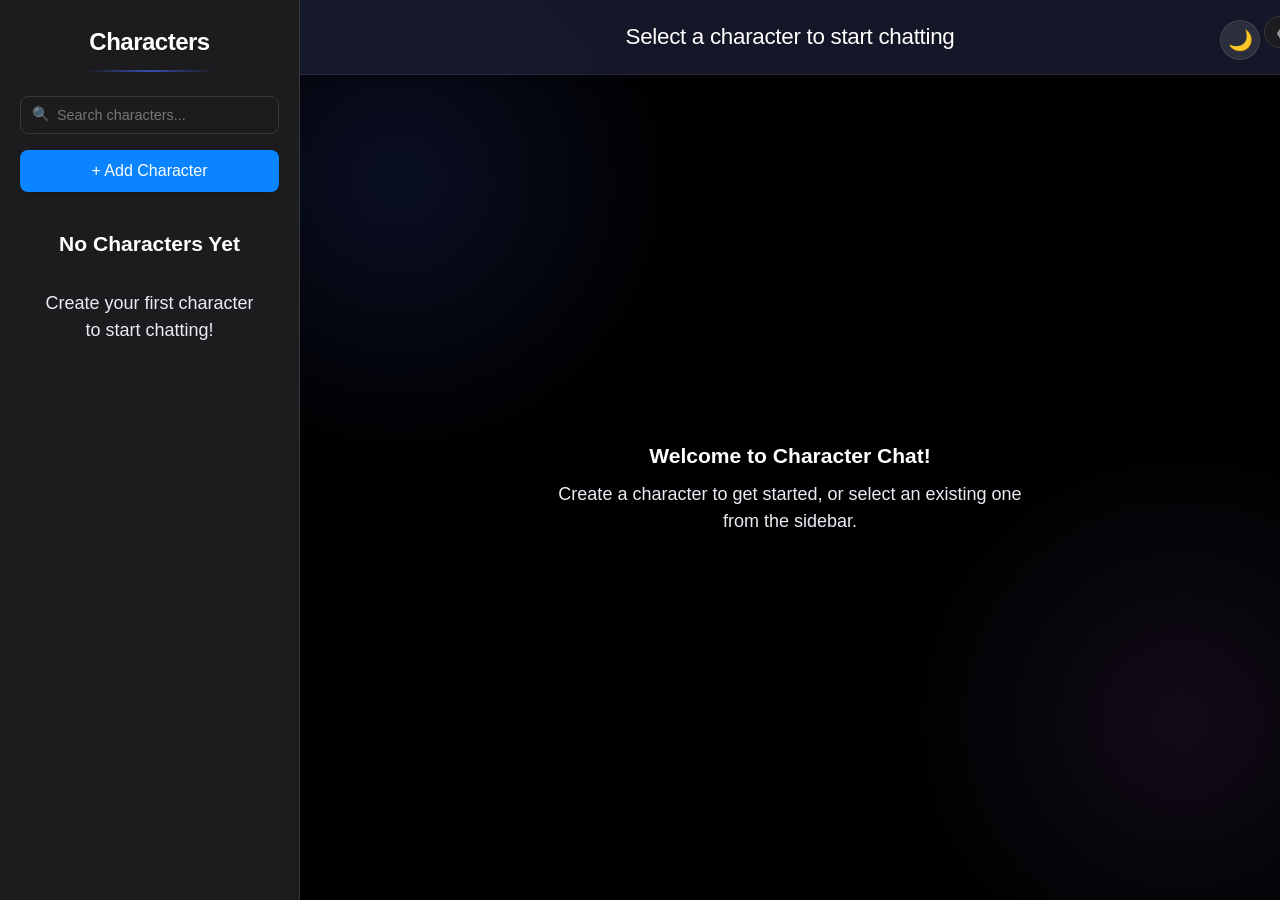
<file: chatai/index.html>
<!DOCTYPE html>
<html lang="en">
<head>
    <meta charset="UTF-8">
    <meta name="viewport" content="width=device-width, initial-scale=1.0">
    <title>Character Chat System</title>
    <style>
        /* Theme Variables - Following Apple's HIG */
        :root {
            /* Dark Mode (default) */
            --system-background: #000000;
            --secondary-background: #1c1c1e;
            --tertiary-background: #2c2c2e;
            --label-primary: #ffffff;
            --label-secondary: #ebebf5;
            --label-tertiary: #ebebf599;
            --separator: #38383a;
            --accent: #0a84ff;
            --accent-hover: #409cff;
            --card-bg: #1c1c1e;
            --card-border: #38383a;
            --shadow: 0 4px 8px rgba(0, 0, 0, 0.3);
        }
        
        [data-theme="light"] {
            --system-background: #ffffff;
            --secondary-background: #f2f2f7;
            --tertiary-background: #e5e5ea;
            --label-primary: #000000;
            --label-secondary: #3a3a3c;
            --label-tertiary: #3a3a3c99;
            --separator: #c6c6c8;
            --accent: #007aff;
            --accent-hover: #1a8cff;
            --card-bg: #ffffff;
            --card-border: #d1d1d6;
            --shadow: 0 2px 4px rgba(0, 0, 0, 0.1);
        }
        
        /* Apply theme colors */
        body {
            background: var(--system-background);
            color: var(--label-primary);
            transition: background-color 0.3s ease, color 0.3s ease;
        }
        * {
            margin: 0;
            padding: 0;
            box-sizing: border-box;
        }

        body {
            font-family: -apple-system, BlinkMacSystemFont, 'Inter', 'Segoe UI', Roboto, Oxygen, Ubuntu, sans-serif;
            min-height: 100vh;
            display: flex;
            height: 100vh;
            line-height: 1.5;
            -webkit-font-smoothing: antialiased;
            -moz-osx-font-smoothing: grayscale;
        }
        
        @import url('https://fonts.googleapis.com/css2?family=Inter:wght@300;400;500;600;700&display=swap');
        
        * {
            margin: 0;
            padding: 0;
            box-sizing: border-box;
        }

        .sidebar {
            width: 300px;
            background: var(--secondary-background);
            border-right: 1px solid var(--separator);
            padding: 24px 20px;
            overflow-y: auto;
            height: 100vh;
            box-shadow: var(--shadow);
            transition: background-color 0.3s ease, border-color 0.3s ease;
        }

        .main-chat {
            flex: 1;
            height: 100vh;
            display: flex;
            flex-direction: column;
            overflow-y: auto;
            display: flex;
            flex-direction: column;
            background: var(--system-background);
            position: relative;
            overflow: hidden;
        }
        
        .main-chat::before {
            content: '';
            position: absolute;
            top: 0;
            left: 0;
            right: 0;
            bottom: 0;
            background: 
                radial-gradient(circle at 10% 20%, rgba(67, 97, 238, 0.15) 0%, transparent 25%),
                radial-gradient(circle at 90% 80%, rgba(118, 75, 162, 0.15) 0%, transparent 25%);
            pointer-events: none;
        }

        .sidebar h2 {
            color: var(--label-primary);
            margin: 0 0 24px 0;
            text-align: center;
            font-weight: 600;
            font-size: 1.5rem;
            letter-spacing: -0.5px;
            text-shadow: 0 1px 2px rgba(0, 0, 0, 0.1);
            position: relative;
            padding-bottom: 12px;
            transition: color 0.3s ease;
        }
        
        .sidebar h2::after {
            content: '';
            position: absolute;
            bottom: 0;
            left: 25%;
            right: 25%;
            height: 2px;
            background: linear-gradient(90deg, transparent, rgba(67, 97, 238, 0.7), transparent);
        }

        .character-card {
            position: relative;
            background: var(--card-bg);
            border-radius: 12px;
            padding: 16px;
            padding-right: 40px; /* Extra space for delete button */
            margin-bottom: 12px;
            cursor: pointer;
            transition: all 0.2s ease;
            border: 1px solid var(--card-border);
            box-shadow: 0 2px 8px rgba(0, 0, 0, 0.1);
            overflow: hidden;
        }
        
        .character-info {
            flex: 1;
            min-width: 0; /* Prevents flex items from overflowing */
        }
        
        .character-name {
            font-weight: 500;
            font-size: 0.95em;
            display: flex;
            align-items: center;
            white-space: nowrap;
            overflow: hidden;
            text-overflow: ellipsis;
        }
        
        .message-count {
            background-color: #3a86ff;
            color: white;
            border-radius: 10px;
            padding: 2px 6px;
            font-size: 0.7em;
            font-weight: bold;
            position: absolute;
            top: -6px;
            left: -6px;
            display: inline-flex;
            align-items: center;
            justify-content: center;
            min-width: 18px;
            height: 18px;
            line-height: 1;
            box-shadow: 0 2px 4px rgba(0, 0, 0, 0.2);
            z-index: 1;
        }
        
        .character-card:hover .message-count {
            transform: scale(1.1);
        }
        
        .character-personality {
            color: var(--label-secondary);
            font-size: 0.9em;
            display: -webkit-box;
            -webkit-line-clamp: 2;
            line-clamp: 2;
            -webkit-box-orient: vertical;
            overflow: hidden;
            text-overflow: ellipsis;
            line-height: 1.4;
            margin-top: 4px;
            word-break: break-word;
            white-space: normal;
            max-height: 2.8em; /* 2 lines of text */
        }
        
        .character-card.active .message-count {
            background: var(--label-primary);
        }

        .character-card:hover {
            background: var(--tertiary-background);
            transform: translateY(-2px);
            box-shadow: 0 4px 12px rgba(0, 0, 0, 0.15);
        }

        .character-card.active {
            border-color: rgba(99, 102, 241, 0.5);
            background: rgba(99, 102, 241, 0.15);
        }

        .character-header {
            display: flex;
            align-items: center;
            margin-bottom: 12px;
        }

        .character-avatar {
            width: 40px;
            height: 40px;
            border-radius: 50%;
            display: flex;
            align-items: center;
            justify-content: center;
            margin-right: 12px;
            font-weight: 600;
            font-size: 20px;
            flex-shrink: 0;
            overflow: hidden;
            position: relative;
            border: 2px solid rgba(255, 255, 255, 0.1);
        }

        .character-avatar.emoji-avatar {
            background: rgba(255, 255, 255, 0.1);
        }

        .character-avatar.initials-avatar {
            font-size: 14px;
            font-weight: 600;
            color: white;
            text-transform: uppercase;
        }

        .character-avatar img {
            width: 100%;
            height: 100%;
            object-fit: cover;
        }

        .character-info {
            flex: 1;
            min-width: 0;
        }
        
        .character-name {
            font-weight: 600;
            color: white;
            margin: 0 0 4px 0;
            white-space: nowrap;
            overflow: hidden;
            text-overflow: ellipsis;
        }
        
        .character-species {
            display: inline-block;
            font-size: 12px;
            color: #a5b4fc;
            background: rgba(99, 102, 241, 0.2);
            padding: 2px 8px;
            border-radius: 10px;
            margin-top: 2px;
        }

        .character-personality {
            color: var(--label-secondary);
            font-size: 14px;
            line-height: 1.5;
            display: -webkit-box;
            -webkit-line-clamp: 2;
            -webkit-box-orient: vertical;
            line-clamp: 2;
            overflow: hidden;
            text-overflow: ellipsis;
            transition: color 0.3s ease;
        }

        .character-header {
            display: flex;
            align-items: center;
            gap: 12px;
            margin-bottom: 12px;
        }
        
        .character-avatar {
            width: 50px;
            height: 50px;
            border-radius: 50%;
            object-fit: cover;
            background: rgba(255, 255, 255, 0.1);
            display: flex;
            align-items: center;
            justify-content: center;
            font-weight: 600;
            color: #a5b4fc;
            flex-shrink: 0;
            border: 2px solid rgba(255, 255, 255, 0.1);
        }

        .character-avatar.default-avatar {
            background: linear-gradient(135deg, #667eea, #764ba2);
        }

        .character-avatar .avatar-small {
            width: 40px;
            height: 40px;
            border-radius: 50%;
            background: rgba(99, 102, 241, 0.2);
            display: flex;
            align-items: center;
            justify-content: center;
            font-weight: 600;
            color: #a5b4fc;
            flex-shrink: 0;
            border: 2px solid rgba(255, 255, 255, 0.1);
        }
        
        .character-avatar .avatar-small.initials {
            font-size: 0.9rem;
            letter-spacing: 0.5px;
        }

        .character-name-container {
            flex: 1;
            min-width: 0;
        }
        
        .character-name-container h3 {
            margin: 0;
            font-size: 1.1rem;
            color: #ffffff;
            white-space: nowrap;
            overflow: hidden;
            text-overflow: ellipsis;
        }

        .character-name-row {
            display: flex;
            justify-content: space-between;
            align-items: flex-start;
            margin: 0 0 4px 0;
            gap: 8px;
            position: relative;
        }
        
        .character-card {
            position: relative;
            padding: 12px 16px 36px; /* Added bottom padding for delete button */
            overflow: visible; /* Allow badge to overflow */
        }

        .character-header {
            display: flex;
            gap: 12px;
            align-items: flex-start;
            position: relative;
            min-width: 0; /* Allow flex items to shrink below their content size */
        }

        .character-info {
            flex: 1;
            min-width: 0; /* Allow text truncation */
        }

        .character-name-row {
            display: flex;
            align-items: center;
            gap: 6px;
            min-width: 0; /* Allow text truncation */
        }

        .character-name {
            font-weight: 600;
            font-size: 1.1em;
            color: var(--label-primary);
            white-space: nowrap;
            overflow: hidden;
            text-overflow: ellipsis;
            flex: 1;
            min-width: 0; /* Ensure text truncation works */
            transition: color 0.3s ease;
            margin-left: 0; /* Reset any margin that might affect alignment */
        }
        
        .character-actions {
            position: absolute;
            bottom: 12px;
            left: 0;
            right: 0;
            display: flex;
            justify-content: center;
            gap: 12px;
            opacity: 0;
            transition: opacity 0.2s ease;
        }

        .character-card:hover .character-actions {
            opacity: 1;
        }

        .edit-character-btn,
        .delete-character-btn {
            background: transparent;
            border: 1px solid var(--border-color);
            border-radius: 4px;
            color: var(--label-tertiary);
            cursor: pointer;
            padding: 4px 8px;
            font-size: 0.75rem;
            transition: all 0.2s ease;
        }

        .edit-character-btn:hover,
        .delete-character-btn:hover {
            background: rgba(255, 255, 255, 0.1);
        }

        .edit-character-btn {
            color: var(--accent-color);
        }

        .delete-character-btn {
            color: #ff6b6b;
            padding: 4px 8px;
            font-size: 0.8em;
            font-weight: 500;
            letter-spacing: 0.5px;
            transition: all 0.2s ease;
            border-radius: 4px;
            text-transform: uppercase;
        }
        
        .delete-character-btn:hover {
            color: var(--danger-color);
            background: rgba(255, 77, 79, 0.1);
        }
        
        .delete-character-btn:active {
            transform: scale(0.9);
        }

        .message-count {
            flex-shrink: 0;
            margin-left: 6px;
        }
        
        .character-card .delete-character-btn:hover {
            opacity: 1;
            color: #ff4d4f;
            background: rgba(255, 77, 79, 0.1);
        }
        
        .character-card .delete-character-btn:active {
            transform: scale(0.9);
        }

        .personality-summary {
            color: var(--label-secondary);
            margin: 8px 0 0;
            font-size: 0.9rem;
            line-height: 1.5;
            display: -webkit-box;
            -webkit-line-clamp: 3;
            -webkit-box-orient: vertical;
            line-clamp: 3;
            overflow: hidden;
            text-overflow: ellipsis;
            transition: color 0.3s ease;
        }

        .character-card p {
            margin: 10px 0 0;
            color: var(--label-secondary);
            font-size: 0.95rem;
            line-height: 1.5;
            display: -webkit-box;
            -webkit-line-clamp: 3;
            -webkit-box-orient: vertical;
            line-clamp: 3;
            overflow: hidden;
            text-overflow: ellipsis;
            transition: color 0.3s ease;
        }

        .character-meta {
            display: flex;
            gap: 16px;
            margin-top: 12px;
            padding-top: 12px;
            border-top: 1px solid rgba(255, 255, 255, 0.05);
            font-size: 0.85rem;
        }
        
        .meta-item {
            display: flex;
            align-items: center;
            gap: 4px;
            color: rgba(255, 255, 255, 0.6);
        }
        
        .meta-label {
            font-weight: 500;
        }
        
        .meta-value {
            color: rgba(255, 255, 255, 0.8);
        }

        .search-container {
            position: relative;
            margin: 0 0 16px 0;
            width: 100%;
        }
        
        .search-input {
            width: 100%;
            padding: 10px 12px 10px 36px;
            border-radius: 8px;
            border: 1px solid var(--card-border);
            background: var(--secondary-background);
            color: var(--label-primary);
            font-size: 0.9em;
            transition: all 0.2s ease;
            box-sizing: border-box;
        }
        
        .search-input:focus {
            outline: none;
            border-color: var(--accent);
            box-shadow: 0 0 0 2px rgba(10, 132, 255, 0.2);
        }
        
        .search-icon {
            position: absolute;
            left: 12px;
            top: 50%;
            transform: translateY(-50%);
            color: var(--label-tertiary);
            pointer-events: none;
            font-size: 0.9em;
        }

        .add-character-btn {
            width: 100%;
            padding: 12px;
            background: var(--accent);
            color: white;
            border: none;
            border-radius: 8px;
            font-size: 1em;
            font-weight: 500;
            cursor: pointer;
            margin-bottom: 16px;
            transition: all 0.2s ease;
            box-shadow: 0 2px 4px rgba(0, 0, 0, 0.1);
            position: relative;
            overflow: hidden;
        }
        
        .add-character-btn::after {
            content: '';
            position: absolute;
            top: 50%;
            left: 50%;
            width: 0;
            height: 0;
            background: rgba(255, 255, 255, 0.2);
            border-radius: 50%;
            transform: translate(-50%, -50%);
            transition: width 0.4s ease, height 0.4s ease, opacity 0.4s ease;
            opacity: 0;
        }

        .add-character-btn:hover {
            transform: translateY(-1px);
            box-shadow: 0 6px 20px rgba(67, 97, 238, 0.4);
        }
        
        .add-character-btn:active {
            transform: translateY(0);
            box-shadow: 0 2px 10px rgba(67, 97, 238, 0.3);
        }
        
        .add-character-btn:active::after {
            width: 200%;
            height: 200%;
            opacity: 1;
            transition: width 0.6s ease, height 0.6s ease, opacity 0.6s ease;
        }

        .chat-header {
            background: rgba(30, 33, 58, 0.7);
            padding: 20px;
            border-bottom: 1px solid rgba(255, 255, 255, 0.07);
            color: #ffffff;
            text-align: center;
            backdrop-filter: blur(10px);
            -webkit-backdrop-filter: blur(10px);
            position: relative;
            z-index: 1;
            box-shadow: 0 2px 10px rgba(0, 0, 0, 0.1);
        }
        
        .chat-header h2 {
            font-weight: 500;
            font-size: 1.4rem;
            margin: 0;
            letter-spacing: -0.3px;
            text-shadow: 0 1px 2px rgba(0, 0, 0, 0.2);
        }

        .chat-messages {
            flex: 1;
            overflow-y: auto;
            padding: 24px;
            display: flex;
            flex-direction: column;
            gap: 16px;
            position: relative;
            z-index: 1;
        }
        
        .chat-messages::-webkit-scrollbar {
            width: 8px;
        }
        
        .chat-messages::-webkit-scrollbar-track {
            background: rgba(0, 0, 0, 0.1);
            border-radius: 4px;
        }
        
        .chat-messages::-webkit-scrollbar-thumb {
            background: rgba(255, 255, 255, 0.15);
            border-radius: 4px;
        }
        
        .chat-messages::-webkit-scrollbar-thumb:hover {
            background: rgba(255, 255, 255, 0.25);
        }

        .message {
            max-width: 75%;
            padding: 14px 20px;
            border-radius: 16px;
            line-height: 1.5;
            animation: fadeIn 0.3s ease;
            position: relative;
            font-size: 15px;
            box-shadow: 0 2px 8px rgba(0, 0, 0, 0.1);
            transition: transform 0.2s ease, box-shadow 0.2s ease;
        }

        .message:hover {
            transform: translateY(-1px);
            box-shadow: 0 4px 12px rgba(0, 0, 0, 0.15);
        }

        .message-timestamp {
            font-size: 0.75rem;
            color: var(--label-tertiary);
            margin-top: 4px;
            text-align: right;
            opacity: 0;
            transition: opacity 0.2s ease;
            height: 0;
            overflow: hidden;
        }
        
        .message:hover .message-timestamp {
            opacity: 1;
            height: auto;
        }

        .message.user {
            align-self: flex-end;
            background: var(--accent);
            color: white;
            border-bottom-right-radius: 4px;
            margin-left: 20%;
            transition: background-color 0.3s ease;
        }

        .message.character {
            align-self: flex-start;
            background: var(--secondary-background);
            color: var(--label-primary);
            border-bottom-left-radius: 4px;
            margin-right: 20%;
            border: 1px solid var(--separator);
            transition: background-color 0.3s ease, border-color 0.3s ease, color 0.3s ease;
        }
        
        .message.character .message-sender {
            color: #a5b4fc;
            font-weight: 500;
            margin-bottom: 6px;
            font-size: 0.9em;
            display: flex;
            align-items: center;
            gap: 6px;
        }
        
        .message.character .message-sender::before {
            content: '';
            display: inline-block;
            width: 8px;
            height: 8px;
            background: #6366f1;
            border-radius: 50%;
            animation: pulse 2s infinite;
        }

        .message-sender {
            display: flex;
            align-items: center;
            gap: 8px;
            margin-bottom: 6px;
            font-size: 0.9em;
            font-weight: 500;
        }
        
        .avatar-small {
            width: 24px;
            height: 24px;
            border-radius: 50%;
            object-fit: cover;
            border: 2px solid var(--card-border);
            background: var(--card-bg);
        }
        
        .message-sender span {
            color: var(--label-primary);
            white-space: nowrap;
            overflow: hidden;
            text-overflow: ellipsis;
        }

        .chat-input-area {
            padding: 20px;
            background: rgba(30, 33, 58, 0.7);
            border-top: 1px solid rgba(255, 255, 255, 0.07);
            display: flex;
            gap: 12px;
            backdrop-filter: blur(10px);
            -webkit-backdrop-filter: blur(10px);
            position: relative;
            z-index: 2;
            box-shadow: 0 -2px 10px rgba(0, 0, 0, 0.1);
        }

        .chat-input {
            flex: 1;
            padding: 14px 20px;
            border: 1px solid rgba(255, 255, 255, 0.1);
            border-radius: 12px;
            background: rgba(20, 22, 45, 0.8);
            color: #ffffff;
            font-size: 15px;
            outline: none;
            transition: all 0.25s ease;
            backdrop-filter: blur(8px);
            -webkit-backdrop-filter: blur(8px);
            box-shadow: inset 0 1px 3px rgba(0, 0, 0, 0.2);
        }
        
        .chat-input:focus {
            border-color: rgba(99, 102, 241, 0.5);
            box-shadow: 0 0 0 2px rgba(99, 102, 241, 0.2), inset 0 1px 3px rgba(0, 0, 0, 0.2);
        }
        
        .chat-input::placeholder {
            color: rgba(255, 255, 255, 0.5);
        }

        .send-btn {
            padding: 0 24px;
            background: linear-gradient(135deg, #4361ee, #3a0ca3);
            color: white;
            border: none;
            border-radius: 10px;
            cursor: pointer;
            font-size: 15px;
            font-weight: 500;
            transition: all 0.25s cubic-bezier(0.4, 0, 0.2, 1);
            display: flex;
            align-items: center;
            justify-content: center;
            box-shadow: 0 2px 10px rgba(67, 97, 238, 0.3);
            position: relative;
            overflow: hidden;
        }
        
        .send-btn::before {
            content: '';
            position: absolute;
            top: 0;
            left: -100%;
            width: 100%;
            height: 100%;
            background: linear-gradient(90deg, transparent, rgba(255, 255, 255, 0.1), transparent);
            transition: 0.5s;
        }
        
        .send-btn:hover {
            transform: translateY(-1px);
            box-shadow: 0 4px 15px rgba(67, 97, 238, 0.4);
        }
        
        .send-btn:active {
            transform: translateY(0);
            box-shadow: 0 1px 5px rgba(67, 97, 238, 0.3);
        }
        
        .send-btn:hover::before {
            left: 100%;
        }

        .modal {
            display: none;
            position: fixed;
            top: 0;
            left: 0;
            right: 0;
            bottom: 0;
            background: rgba(0, 0, 0, 0.4);
            z-index: 1000;
            justify-content: center;
            align-items: center;
            opacity: 0;
            transition: opacity 0.3s ease, background-color 0.3s ease;
            backdrop-filter: blur(6px);
            -webkit-backdrop-filter: blur(6px);
        }
        
        .modal.show {
            opacity: 1;
        }

        .modal-content {
            position: absolute;
            top: 50%;
            left: 50%;
            transform: translate(-50%, -50%);
            background: var(--secondary-background);
            border-radius: 14px;
            padding: 28px 32px 32px;
            width: 90%;
            max-width: 500px;
            max-height: 85vh;
            overflow-y: auto;
            box-shadow: 0 10px 25px rgba(0, 0, 0, 0.15);
            border: 1px solid var(--separator);
            transition: background-color 0.3s ease, border-color 0.3s ease;
        }

        .modal h3 {
            margin: 0 0 20px 0;
            color: var(--label-primary);
            font-size: 1.4rem;
            font-weight: 600;
            text-align: center;
            position: relative;
            padding-bottom: 12px;
            letter-spacing: -0.2px;
        }
        
        .modal h3::after {
            content: '';
            position: absolute;
            bottom: 0;
            left: 30%;
            right: 30%;
            height: 1px;
            background: var(--separator);
        }

        .form-row {
            display: flex;
            gap: 16px;
            margin-bottom: 16px;
        }

        .form-row .form-group {
            flex: 1;
            margin-bottom: 0;
        }

        .form-group {
            margin-bottom: 20px;
            position: relative;
        }

        .form-group label {
            display: block;
            margin-bottom: 8px;
            font-weight: 500;
            font-size: 0.85rem;
            color: var(--label-primary);
            letter-spacing: -0.2px;
            transition: color 0.2s ease;
        }

        .form-group input[type="text"],
        .form-group textarea,
        .form-group input[type="file"] {
            width: 100%;
            padding: 12px 14px;
            border: 1px solid var(--separator);
            border-radius: 8px;
            background: var(--system-background);
            color: var(--label-primary);
            font-size: 0.95rem;
            transition: all 0.2s ease, border-color 0.2s ease, background-color 0.2s ease;
            -webkit-appearance: none;
            appearance: none;
        }

        .form-group input[type="text"]:focus,
        .form-group textarea:focus {
            border-color: var(--accent);
            box-shadow: 0 0 0 3px var(--accent)20;
            outline: none;
        }

        .form-group textarea {
            min-height: 100px;
            resize: vertical;
            line-height: 1.5;
        }

        .form-group input[type="file"] {
            padding: 10px 12px;
            background: var(--system-background);
            cursor: pointer;
            border: 1px dashed var(--separator);
            text-align: center;
        }
        
        .form-group input[type="file"]:hover {
            background: var(--tertiary-background);
        }

        .hint {
            font-size: 0.8em;
            color: rgba(255, 255, 255, 0.6);
            margin-top: 4px;
            font-style: italic;
        }

        .form-group label {
            display: block;
            margin-bottom: 5px;
            font-weight: bold;
            color: #555;
        }

        .form-group input,
        .form-group textarea {
            width: 100%;
            padding: 10px;
            border: 1px solid #ddd;
            border-radius: 8px;
            font-size: 14px;
        }

        .form-group textarea {
            height: 100px;
            resize: vertical;
        }

        .modal-buttons {
            display: flex;
            gap: 12px;
            justify-content: flex-end;
            margin-top: 24px;
            padding-top: 20px;
            border-top: 1px solid var(--separator);
        }

        .btn {
            padding: 10px 20px;
            border: none;
            border-radius: 8px;
            cursor: pointer;
            font-size: 0.9rem;
            font-weight: 500;
            letter-spacing: -0.2px;
            transition: all 0.2s ease, transform 0.1s ease;
            -webkit-appearance: none;
            appearance: none;
            min-width: 80px;
            text-align: center;
        }
        
        .btn:active {
            transform: scale(0.97);
        }

        .btn-primary {
            background: var(--accent);
            color: white;
        }
        
        .btn-primary:hover {
            background: var(--accent-hover);
        }

        .btn-secondary {
            background: var(--tertiary-background);
            color: var(--label-primary);
            border: 1px solid var(--separator);
        }
        
        .btn-secondary:hover {
            background: var(--secondary-background);
        }

        /* Theme Toggle Button */
        .theme-toggle {
            position: fixed;
            top: 20px;
            right: 20px;
            width: 40px;
            height: 40px;
            border-radius: 50%;
            background: rgba(255, 255, 255, 0.1);
            border: 1px solid rgba(255, 255, 255, 0.1);
            color: #fff;
            cursor: pointer;
            display: flex;
            align-items: center;
            justify-content: center;
            font-size: 20px;
            z-index: 1001;
            backdrop-filter: blur(10px);
            -webkit-backdrop-filter: blur(10px);
            transition: all 0.3s ease;
        }
        
        .theme-toggle:hover {
            background: rgba(255, 255, 255, 0.2);
            transform: scale(1.1);
        }
        
        .theme-toggle:active {
            transform: scale(0.95);
        }
        
        .api-status.error {
            background: #f44336;
            color: white;
        }

        .setup-notice {
            background: #f44336;
            color: white;
            padding: 15px;
            margin: 10px 0 15px 0;
            border-radius: 10px;
            text-align: center;
            font-size: 14px;
            border-left: 4px solid #d32f2f;
            box-shadow: 0 2px 4px rgba(0, 0, 0, 0.1);
        }

        .setup-notice a {
            color: #ffeb3b;
            text-decoration: none;
            font-weight: 500;
            transition: opacity 0.2s ease;
        }
        
        .setup-notice a:hover {
            opacity: 0.9;
            text-decoration: underline;
        }

        .api-key-container {
            display: flex;
            flex-direction: column;
            gap: 10px;
            margin: 15px 0;
        }
        
        .api-key-container label {
            font-weight: 500;
            color: #fff;
        }
        
        .api-key-container input[type="password"] {
            padding: 10px 12px;
            border: 1px solid rgba(255, 255, 255, 0.2);
            border-radius: 6px;
            background: rgba(255, 255, 255, 0.1);
            color: #fff;
            font-size: 0.9em;
            transition: border-color 0.2s, box-shadow 0.2s;
        }
        
        .api-key-container input[type="password"]:focus {
            outline: none;
            border-color: #4361ee;
            box-shadow: 0 0 0 2px rgba(67, 97, 238, 0.2);
        }
        
        .api-key-container .btn {
            padding: 10px 16px;
            background: #4361ee;
            color: white;
            border: none;
            border-radius: 6px;
            cursor: pointer;
            font-size: 0.9em;
            font-weight: 500;
            transition: background 0.2s, transform 0.1s;
        }
        
        .api-key-container .btn:hover {
            background: #3a0ca3;
        }
        
        .api-key-container .btn:active {
            transform: translateY(1px);
        }
        
        .api-key-container .hint {
            font-size: 0.8em;
            color: rgba(255, 255, 255, 0.7);
            margin-top: 5px;
            line-height: 1.4;
        }
        
        .api-key-container .hint a {
            color: #90caf9;
            text-decoration: none;
        }
        
        .api-key-container .hint a:hover {
            text-decoration: underline;
        }

        .character-description {
            font-size: 0.8em;
            color: rgba(255, 255, 255, 0.7);
            margin-top: 5px;
            max-height: 40px;
            overflow: hidden;
            text-overflow: ellipsis;
        }

        @keyframes fadeIn {
            from { 
                opacity: 0; 
                transform: translateY(10px); 
            }
            to { 
                opacity: 1; 
                transform: translateY(0); 
            }
        }
        
        @keyframes pulse {
            0% { 
                opacity: 0.6;
                transform: scale(0.8);
            }
            50% { 
                opacity: 1;
                transform: scale(1);
            }
            100% { 
                opacity: 0.6;
            }
        }
        
        .no-character {
            flex: 1;
            display: flex;
            align-items: center;
            justify-content: center;
            color: var(--label-primary);
            font-size: 18px;
            text-align: center;
            flex-direction: column;
            gap: 20px;
            padding: 20px;
        }
        
        .no-character h3 {
            color: var(--label-primary);
            margin-bottom: 10px;
        }
        
        .no-character p {
            color: var(--label-secondary);
            margin: 0;
            max-width: 500px;
            line-height: 1.5;
        }

        .typing-indicator {
            display: none;
            align-items: center;
            padding: 8px 24px;
            margin: 8px 24px;
            background: var(--tertiary-background);
            border-radius: 24px;
            width: fit-content;
            max-width: 70%;
            opacity: 0;
            transform: translateY(10px);
            transition: opacity 0.3s ease, transform 0.3s ease;
        }

        .typing-indicator.visible {
            display: flex;
            opacity: 1;
            transform: translateY(0);
        }

        .typing-dots {
            display: flex;
            align-items: center;
            height: 24px;
            margin-right: 8px;
        }

        .typing-dots span {
            width: 8px;
            height: 8px;
            margin: 0 2px;
            background-color: var(--label-secondary);
            border-radius: 50%;
            display: inline-block;
            opacity: 0.4;
        }

        .typing-dots span:nth-child(1) {
            animation: typing 1.4s infinite ease-in-out;
            animation-delay: 0s;
        }

        .typing-dots span:nth-child(2) {
            animation: typing 1.4s infinite ease-in-out;
            animation-delay: 0.2s;
        }

        .typing-dots span:nth-child(3) {
            animation: typing 1.4s infinite ease-in-out;
            animation-delay: 0.4s;
        }

        .typing-text {
            color: var(--label-secondary);
            font-size: 0.9rem;
            font-style: italic;
        }

        @keyframes typing {
            0% { opacity: 0.4; transform: translateY(0); }
            50% { opacity: 1; transform: translateY(-4px); }
            100% { opacity: 0.4; transform: translateY(0); }
        }
        
        /* Collapsible sidebar styles */
        .sidebar--collapsed {
            width: 0;
            padding: 24px 0;
            overflow: hidden;
            border-right: none;
        }
        .sidebar-toggle {
            position: absolute;
            top: 16px;
            right: -16px;
            width: 32px;
            height: 32px;
            border-radius: 50%;
            background: var(--secondary-background);
            border: 1px solid var(--separator);
            display: flex;
            align-items: center;
            justify-content: center;
            color: var(--label-tertiary);
            cursor: pointer;
            transition: transform 0.3s ease;
            z-index: 20;
        }
        .sidebar-toggle.collapsed {
            transform: rotateY(180deg);
        }
        .hamburger {
            position: fixed;
            top: 20px;
            left: 20px;
            z-index: 1000;
            background: var(--accent);
            border: none;
            border-radius: 8px;
            padding: 8px;
            cursor: pointer;
            display: none;
        }
        .hamburger span {
            display: block;
            width: 22px;
            height: 2px;
            background: #fff;
            margin: 4px 0;
            transition: all 0.3s ease;
        }
        @media (max-width: 768px) {
            .hamburger { display: block; }
            .sidebar {
                position: fixed;
                left: 0;
                top: 0;
                bottom: 0;
                width: 300px; /* ensure full width on mobile */
                transform: translateX(-102%); /* hide completely */
                transition: transform 0.3s ease;
                z-index: 999; /* above content */
            }
            .sidebar--visible {
                transform: translateX(0);
            }
            .chat-header h2 {
                display: none;
            }
        }
        
        /* Prevent scrolling when mobile menu is open */
        body.menu-open {
            overflow: hidden;
            height: 100vh;
            position: fixed;
            width: 100%;
        }
        
        .reaction-picker {
            opacity: 0;
            pointer-events: none;
            position: absolute;
            bottom: -30px;
            left: 50%;
            transform: translateX(-50%);
            background: rgba(0,0,0,0.7);
            padding: 8px;
            border-radius: 8px;
            display: flex;
            gap: 8px;
        }
        
        .message:hover .reaction-picker {
            opacity: 1;
            pointer-events: auto;
            display: flex;
        }
        
        .message-reactions {
            display: none; /* will be flex when not empty */
            gap: 6px;
            margin-top: 4px;
            font-size: 14px;
            align-items: center;
        }
    </style>
</head>
<body>
    <button id="hamburger" class="hamburger" aria-label="Open menu" aria-expanded="false"><span></span><span></span><span></span></button>
    <div class="theme-toggle" id="theme-toggle">
        <span class="theme-icon">🌙</span>
    </div>
    
    <div class="sidebar" id="sidebar">
        <button id="sidebar-toggle" class="sidebar-toggle" aria-label="Toggle sidebar" aria-expanded="true">❮</button>
        <h2>Characters</h2>
        <div class="search-container">
            <input type="text" id="character-search" placeholder="Search characters..." class="search-input">
            <span class="search-icon">🔍</span>
        </div>
        <button id="add-character-btn" class="add-character-btn">+ Add Character</button>
        <div id="character-list"></div>
    </div>

    <div class="main-chat">
        <div class="chat-header">
            <h2 id="chat-title">Select a character to start chatting</h2>
        </div>
        <div class="chat-messages" id="chat-messages">
            <div class="no-character">
                <div>
                    <h3>Welcome to Character Chat!</h3>
                    <p>Create a character to get started, or select an existing one from the sidebar.</p>
                </div>
            </div>
        </div>
        <div class="typing-indicator" id="typing-indicator">
            <div class="typing-dots">
                <span></span>
                <span></span>
                <span></span>
            </div>
            <span class="typing-text">is typing</span>
        </div>
        <div class="chat-input-area" id="chat-input-area" style="display: none;">
            <input type="text" class="chat-input" id="chat-input" placeholder="Type your message...">
            <button class="send-btn" onclick="sendMessage()">Send</button>
        </div>
    </div>

    <!-- Delete Confirmation Modal -->
    <div class="modal" id="delete-confirm-modal">
        <div class="modal-content">
            <h3>Delete Character</h3>
            <p>Are you sure you want to delete <span id="character-to-delete"></span>? This action cannot be undone.</p>
            <div class="modal-buttons">
                <button type="button" class="btn btn-secondary" id="cancel-delete">Cancel</button>
                <button type="button" class="btn btn-danger" id="confirm-delete">Delete</button>
            </div>
        </div>
    </div>

    <!-- Character Modal -->
    <div class="modal" id="character-modal">
        <div class="modal-content">
            <h3>Create Character</h3>
            <form id="character-form">
                <div class="form-row">
                    <div class="form-group" style="flex: 1;">
                        <label for="char-name">Name *</label>
                        <input type="text" id="char-name" required>
                    </div>
                    <div class="form-group" style="flex: 1;">
                        <label for="char-species">Species/Race</label>
                        <input type="text" id="char-species" placeholder="e.g., Human, Elf, Android">
                    </div>
                </div>
                
                <div class="form-group">
                    <label for="char-personality">Personality Summary *</label>
                    <input type="text" id="char-personality" required 
                           placeholder="Briefly describe their core personality traits (e.g., 'Wise but sarcastic with a love for bad puns')">
                </div>
                
                <div class="form-group">
                    <label for="char-description">Character Background *</label>
                    <textarea id="char-description" 
                        placeholder="Describe the character's background, history, and key life events that shape who they are." 
                        required></textarea>
                </div>
                
                <div class="form-group">
                    <label for="char-greeting">Greeting Message *</label>
                    <textarea id="char-greeting" 
                        placeholder="What does this character say when starting a conversation?" 
                        required></textarea>
                </div>
                
                <div class="form-group">
                    <label for="char-fallbacks">Default Responses (one per line)</label>
                    <textarea id="char-fallbacks" 
                        placeholder="Character-specific responses when unsure how to respond"></textarea>
                    <div class="hint">These will be used when the character isn't sure how to respond naturally.</div>
                </div>
                
                <div class="form-group">
                    <label for="char-avatar">Profile Picture</label>
                    <input type="file" id="char-avatar" accept="image/*">
                    <div class="hint">Recommended size: 200x200px (max 100KB)</div>
                    <div id="avatar-preview" style="margin-top: 10px; display: none;">
                        <img id="avatar-img" style="max-width: 100px; max-height: 100px; border-radius: 50%;">
                    </div>
                </div>
                <div class="modal-buttons">
                    <button type="button" class="btn btn-secondary" onclick="closeCharacterModal()">Cancel</button>
                    <button type="submit" class="btn btn-primary">Create Character</button>
                </div>
            </form>
        </div>
    </div>

        <!-- Character Modal -->
        <div class="modal" id="character-modal">
            <div class="modal-content">
                <h3>Create Character</h3>
                <form id="character-form">
                    <div class="form-row">
                        <div class="form-group" style="flex: 1;">
                            <label for="char-name">Name *</label>
                            <input type="text" id="char-name" required>
                        </div>
                        <div class="form-group" style="flex: 1;">
                            <label for="char-species">Species/Race</label>
                            <input type="text" id="char-species" placeholder="e.g., Human, Elf, Android">
                        </div>
                    </div>
                    
                    <div class="form-group">
                        <label for="char-personality">Personality Summary *</label>
                        <input type="text" id="char-personality" required 
                               placeholder="Briefly describe their core personality traits (e.g., 'Wise but sarcastic with a love for bad puns')">
                    </div>
                    
                    <div class="form-group">
                        <label for="char-description">Character Background *</label>
                        <textarea id="char-description" 
                            placeholder="Describe the character's background, history, and key life events that shape who they are." 
                            required></textarea>
                    </div>
                    
                    <div class="form-group">
                        <label for="char-greeting">Greeting Message *</label>
                        <textarea id="char-greeting" 
                            placeholder="What does this character say when starting a conversation?" 
                            required></textarea>
                    </div>
                    
                    <div class="form-group">
                        <label for="char-fallbacks">Default Responses (one per line)</label>
                        <textarea id="char-fallbacks" 
                            placeholder="Character-specific responses when unsure how to respond"></textarea>
                        <div class="hint">These will be used when the character isn't sure how to respond naturally.</div>
                    </div>
                    
                    <div class="form-group">
                        <label for="char-avatar">Profile Picture</label>
                        <input type="file" id="char-avatar" accept="image/*">
                        <div class="hint">Recommended size: 200x200px (max 100KB)</div>
                        <div id="avatar-preview" style="margin-top: 10px; display: none;">
                            <img id="avatar-img" style="max-width: 100px; max-height: 100px; border-radius: 50%;">
                        </div>
                    </div>
                    <div class="modal-buttons">
                        <button type="button" class="btn btn-secondary" onclick="closeCharacterModal()">Cancel</button>
                        <button type="submit" class="btn btn-primary">Create Character</button>
                    </div>
                </form>
            </div>
        </div>

        <script>
            let characters = [];
            let currentCharacter = null;
            let conversations = {};

            // Search functionality
            const characterSearch = document.getElementById('character-search');
        function loadCharacters() {
            console.log('Loading characters from localStorage...');
            // Load characters from localStorage
            const saved = localStorage.getItem('characters');
            if (saved) {
                try {
                    characters = JSON.parse(saved);
                    console.log('Loaded characters:', characters.length);
                } catch (e) {
                    console.error('Error parsing characters:', e);
                    characters = [];
                }
            } else {
                console.log('No saved characters found');
            }
            
            // Load conversations from localStorage
            const savedConversations = localStorage.getItem('conversations');
            if (savedConversations) {
                try {
                    conversations = JSON.parse(savedConversations);
                    console.log('Loaded conversations:', Object.keys(conversations).length);
                } catch (e) {
                    console.error('Error parsing conversations:', e);
                    conversations = {};
                }
            }
        }

        function saveCharacters() {
            localStorage.setItem('characters', JSON.stringify(characters));
        }

        function saveConversations() {
            localStorage.setItem('conversations', JSON.stringify(conversations));
        }

        // Show character creation modal with animation
        document.getElementById('add-character-btn').addEventListener('click', openCharacterModal);

        let characterToDelete = null;

        function showDeleteConfirmation(character) {
            console.log('Showing delete confirmation for:', character.name);
            characterToDelete = character;
            const nameElement = document.getElementById('character-to-delete');
            if (nameElement) {
                nameElement.textContent = character.name;
            }
            const modal = document.getElementById('delete-confirm-modal');
            if (modal) {
                modal.style.display = 'flex';
                modal.classList.add('show');
            }
        }

        function hideDeleteConfirmation() {
            console.log('Hiding delete confirmation');
            const modal = document.getElementById('delete-confirm-modal');
            if (modal) {
                modal.classList.remove('show');
                setTimeout(() => {
                    modal.style.display = 'none';
                }, 300);
            }
            characterToDelete = null;
        }

        function deleteCharacter() {
            if (!characterToDelete) {
                console.error('No character to delete');
                return;
            }
            
            console.log('Deleting character:', characterToDelete.name);
            const characterId = characterToDelete.id;
            
            // Remove the character from the characters array
            characters = characters.filter(char => char.id !== characterId);
            
            // Remove related conversations
            if (conversations[characterId]) {
                console.log('Removing conversations for character:', characterId);
                delete conversations[characterId];
            }
            
            // Reset current character if it's the one being deleted
            if (currentCharacter && currentCharacter.id === characterId) {
                console.log('Resetting current character');
                currentCharacter = null;
                const chatTitle = document.getElementById('chat-title');
                const chatInputArea = document.getElementById('chat-input-area');
                const chatMessages = document.getElementById('chat-messages');
                
                if (chatTitle) chatTitle.textContent = 'Select a character to start chatting';
                if (chatInputArea) chatInputArea.style.display = 'none';
                if (chatMessages) chatMessages.innerHTML = '';
            }
            
            // Save changes
            saveCharacters();
            saveConversations();
            
            // Update UI
            renderCharacterList();
            hideDeleteConfirmation();
            
            // Show notification
            showNotification(`Character "${characterToDelete.name}" has been deleted`);
            console.log('Character deleted successfully');
            
            // Clear the reference
            characterToDelete = null;
        }

        // Event listeners for delete confirmation modal
        document.getElementById('cancel-delete').addEventListener('click', hideDeleteConfirmation);
        document.getElementById('confirm-delete').addEventListener('click', deleteCharacter);

        // Handle delete confirmation modal clicks
        const deleteModal = document.getElementById('delete-confirm-modal');
        if (deleteModal) {
            // Prevent clicks inside the modal from closing it
            deleteModal.querySelector('.modal-content').addEventListener('click', (e) => {
                e.stopPropagation();
            });
            
            // Close when clicking the modal background
            deleteModal.addEventListener('click', (e) => {
                if (e.target === deleteModal) {
                    hideDeleteConfirmation();
                }
            });
        }

        // Handle all clicks in the character list
        document.getElementById('character-list').addEventListener('click', function(e) {
            // Check if delete button was clicked
            const deleteBtn = e.target.closest('.delete-character-btn');
            if (deleteBtn) {
                e.preventDefault();
                e.stopPropagation();
                
                const characterId = deleteBtn.dataset.characterId;
                const character = characters.find(char => char.id === characterId);
                
                if (character) {
                    console.log('Delete button clicked for character:', character.name);
                    showDeleteConfirmation(character);
                }
                return false;
            }
            
            // Handle character card click (but not on interactive elements)
            const card = e.target.closest('.character-card');
            const interactiveElement = e.target.closest('button, a, input, textarea, [tabindex]');
            
            if (card && !interactiveElement) {
                const characterId = card.dataset.characterId;
                const character = characters.find(char => char.id === characterId);
                if (character) {
                    selectCharacter(character, e);
                }
            }
        }, true); // Use capture phase to ensure we get the event first

        let currentEditCharacterId = null;

        function openCharacterModal(character = null) {
            const modal = document.getElementById('character-modal');
            const form = document.getElementById('character-form');
            const submitBtn = form.querySelector('button[type="submit"]');
            const avatarPreview = document.getElementById('avatar-preview');
            const modalTitle = modal.querySelector('h3');
            
            // Reset form and clear any existing data
            form.reset();
            currentEditCharacterId = null;
            avatarPreview.style.display = 'none';
            
            if (character) {
                // Editing existing character
                currentEditCharacterId = character.id;
                document.getElementById('char-name').value = character.name || '';
                document.getElementById('char-species').value = character.species || '';
                document.getElementById('char-personality').value = character.personality || '';
                document.getElementById('char-description').value = character.description || '';
                document.getElementById('char-greeting').value = character.greeting || '';
                document.getElementById('char-fallbacks').value = Array.isArray(character.fallbacks) 
                    ? character.fallbacks.join('\n')
                    : '';
                
                // Show existing avatar if available
                if (character.avatar) {
                    const avatarImg = document.getElementById('avatar-img');
                    if (avatarImg) {
                        avatarImg.src = character.avatar;
                        avatarPreview.style.display = 'block';
                    }
                }
                
                submitBtn.textContent = 'Update Character';
                modalTitle.textContent = 'Edit Character';
            } else {
                // Creating new character
                submitBtn.textContent = 'Create Character';
                document.getElementById('modal-title').textContent = 'Create New Character';
            }
            
            modal.style.display = 'flex';
            // Trigger reflow to ensure the element is in the DOM before adding class
            void modal.offsetWidth;
            modal.classList.add('show');
            document.getElementById('char-name').focus();
        }

        function closeCharacterModal() {
            const modal = document.getElementById('character-modal');
            modal.classList.remove('show');
            // Reset form when closing
            document.getElementById('character-form').reset();
            currentEditCharacterId = null;
            setTimeout(() => {
                modal.style.display = 'none';
            }, 200); // Match this with CSS transition duration
            document.getElementById('character-form').reset();
            document.getElementById('avatar-preview').style.display = 'none';
        }

        // Handle avatar image upload
        document.getElementById('char-avatar').addEventListener('change', function(e) {
            const file = e.target.files[0];
            if (!file) return;
            
            // Validate file size (100KB max)
            if (file.size > 100 * 1024) {
                alert('Image must be less than 100KB');
                this.value = '';
                return;
            }
            
            const reader = new FileReader();
            reader.onload = function(event) {
                const preview = document.getElementById('avatar-preview');
                const img = document.getElementById('avatar-img');
                img.src = event.target.result;
                preview.style.display = 'block';
            };
            reader.readAsDataURL(file);
        });

        function processCharacter(avatarData) {
            console.log('Processing character with avatar:', avatarData ? 'Avatar provided' : 'No avatar');
            
            const name = document.getElementById('char-name').value.trim();
            const species = document.getElementById('char-species').value.trim();
            const personality = document.getElementById('char-personality').value.trim();
            const description = document.getElementById('char-description').value.trim();
            const greeting = document.getElementById('char-greeting').value.trim();
            const fallbacks = document.getElementById('char-fallbacks').value
                .split('\n')
                .map(line => line.trim())
                .filter(line => line !== '')
                .map(line => line.replace(/^"|"$/g, '').trim());

            if (!name) {
                alert('Please enter a character name');
                return;
            }

            let character;
            const now = new Date().toISOString();
            
            if (currentEditCharacterId) {
                // Update existing character
                const charIndex = characters.findIndex(c => c.id === currentEditCharacterId);
                if (charIndex === -1) {
                    console.error('Character not found for editing');
                    return;
                }
                
                character = {
                    ...characters[charIndex],
                    name,
                    species: species || 'Unknown',
                    personality: personality || 'No personality set',
                    description: description || 'No description available',
                    greeting: greeting || `Hello! I'm ${name}. How can I help you today?`,
                    fallbacks: fallbacks.length > 0 ? fallbacks : [
                        "I'm not sure how to respond to that.",
                        "That's an interesting point!",
                        "Could you tell me more?",
                        "I'm still learning how to respond to that."
                    ],
                    updatedAt: now
                };
                
                // Only update avatar if a new one was provided
                if (avatarData) {
                    character.avatar = avatarData;
                }
                
                characters[charIndex] = character;
                console.log('Character updated:', character);
            } else {
                // Create new character
                character = {
                    id: 'char-' + Date.now(),
                    name,
                    species: species || 'Unknown',
                    personality: personality || 'No personality set',
                    description: description || 'No description available',
                    greeting: greeting || `Hello! I'm ${name}. How can I help you today?`,
                    fallbacks: fallbacks.length > 0 ? fallbacks : [
                        "I'm not sure how to respond to that.",
                        "That's an interesting point!",
                        "Could you tell me more?",
                        "I'm still learning how to respond to that."
                    ],
                    avatar: avatarData || '',
                    createdAt: now
                };
                
                console.log('New character created:', character);
                characters.push(character);
            }
            
            // Save changes and update UI
            saveCharacters();
            renderCharacterList();
            
            // Select the character if it's a new one
            if (!currentEditCharacterId) {
                selectCharacter(character);
            }
            
            // Close the modal and reset form
            closeCharacterModal();
            
            // Show success message
            showNotification(
                currentEditCharacterId 
                    ? 'Character updated successfully!' 
                    : 'Character created successfully!'
            );
            
            // Reset edit state
            currentEditCharacterId = null;
        }

        function showNotification(message, type = 'success') {
            // Create notification element if it doesn't exist
            let notification = document.getElementById('notification');
            if (!notification) {
                notification = document.createElement('div');
                notification.id = 'notification';
                notification.style.position = 'fixed';
                notification.style.bottom = '20px';
                notification.style.right = '20px';
                notification.style.padding = '12px 24px';
                notification.style.borderRadius = '4px';
                notification.style.color = 'white';
                notification.style.boxShadow = '0 2px 4px rgba(0,0,0,0.2)';
                notification.style.zIndex = '1000';
                notification.style.transition = 'opacity 0.3s ease, transform 0.3s ease';
                notification.style.opacity = '0';
                notification.style.transform = 'translateY(20px)';
                document.body.appendChild(notification);
            }
            
            // Set notification content and style based on type
            notification.textContent = message;
            notification.style.backgroundColor = type === 'success' ? '#4CAF50' : '#f44336';
            
            // Show notification
            notification.style.display = 'block';
            // Trigger reflow to ensure the initial styles are applied
            void notification.offsetWidth;
            notification.style.opacity = '1';
            notification.style.transform = 'translateY(0)';
            
            // Hide notification after 3 seconds
            setTimeout(() => {
                notification.style.opacity = '0';
                notification.style.transform = 'translateY(20px)';
                setTimeout(() => {
                    notification.style.display = 'none';
                }, 300);
            }, 3000);
        }

        function editCharacter(character) {
            openCharacterModal(character);
        }

        document.getElementById('character-form').addEventListener('submit', function(e) {
            console.log('Form submitted');
            e.preventDefault();
            
            // Get avatar if one was uploaded
            const avatarInput = document.getElementById('char-avatar');
            
            if (avatarInput.files && avatarInput.files[0]) {
                const reader = new FileReader();
                reader.onload = function(event) {
                    processCharacter(event.target.result);
                };
                reader.onerror = function() {
                    // If there's an error reading the file, continue without avatar
                    processCharacter('');
                };
                reader.readAsDataURL(avatarInput.files[0]);
            } else {
                // If no new avatar was selected but we're editing, keep the existing avatar
                if (currentEditCharacterId) {
                    const existingChar = characters.find(c => c.id === currentEditCharacterId);
                    processCharacter(existingChar?.avatar || '');
                } else {
                    processCharacter('');
                }
            }
        });

        function selectCharacter(character, event) {
            currentCharacter = character;
            document.getElementById('chat-title').textContent = `Chat with ${character.name}`;
            document.getElementById('chat-input-area').style.display = 'flex';
            
            // Initialize conversation if it doesn't exist
            if (!conversations[character.id]) {
                conversations[character.id] = [
                    {
                        sender: 'character',
                        message: character.greeting || `Hello! I'm ${character.name}.`,
                        reactions: {},
                        timestamp: new Date().toISOString()
                    }
                ];
                saveConversations();
            }
            
            // Update active state in character list
            document.querySelectorAll('.character-card').forEach(card => {
                card.classList.remove('active');
            });
            
            if (event && event.currentTarget) {
                event.currentTarget.classList.add('active');
            }
            
            // Render messages for the selected character
            renderMessages();
            
            // Scroll to bottom of chat
            const chatMessages = document.getElementById('chat-messages');
            chatMessages.scrollTop = chatMessages.scrollHeight;
        }
        
        function renderCharacterList() {
            const container = document.getElementById('character-list');
            container.innerHTML = '';

            if (characters.length === 0) {
                container.innerHTML = `
                    <div class="no-character">
                        <h3>No Characters Yet</h3>
                        <p>Create your first character to start chatting!</p>
                    </div>
                `;
                return;
            }

            // Sort characters by creation date (newest first)
            const sortedCharacters = [...characters].sort((a, b) => 
                new Date(b.createdAt || 0) - new Date(a.createdAt || 0)
            );

            sortedCharacters.forEach(character => {
                const card = document.createElement('div');
                card.className = 'character-card';
                card.dataset.characterId = character.id;
                if (currentCharacter && currentCharacter.id === character.id) {
                    card.classList.add('active');
                }

                // Generate a consistent color based on character name
                const stringToColor = (str) => {
                    let hash = 0;
                    for (let i = 0; i < str.length; i++) {
                        hash = str.charCodeAt(i) + ((hash << 5) - hash);
                    }
                    const hue = Math.abs(hash % 360);
                    return `hsl(${hue}, 70%, 45%)`;
                };

                // Get emoji based on species or name
                const getEmojiForCharacter = (character) => {
                    const emojiMap = {
                        'human': '👤', 'elf': '🧝', 'dwarf': '🧔', 'orc': '👹', 'goblin': '👺',
                        'wizard': '🧙', 'warrior': '⚔️', 'archer': '🏹', 'mage': '🔮', 'healer': '💉',
                        'cat': '🐱', 'dog': '🐶', 'dragon': '🐉', 'fairy': '🧚', 'robot': '🤖',
                        'ninja': '🥷', 'pirate': '🏴‍☠️', 'knight': '🛡️', 'prince': '🤴', 'princess': '👸',
                        'alien': '👽', 'ghost': '👻', 'zombie': '🧟', 'vampire': '🧛', 'werewolf': '🐺'
                    };

                    // Check species first, then name
                    const key = (character.species || character.name).toLowerCase();
                    return emojiMap[key] || '🌟'; // Default to star if no match
                };

                // Create avatar with emoji or initials
                let avatarHtml = '';
                if (character.avatar) {
                    avatarHtml = `
                        <div class="character-avatar">
                            <img src="${character.avatar}" alt="${character.name}'s avatar">
                        </div>`;
                } else {
                    const emoji = getEmojiForCharacter(character);
                    const bgColor = stringToColor(character.name);
                    
                    if (emoji) {
                        avatarHtml = `
                            <div class="character-avatar emoji-avatar" style="background: ${bgColor}">
                                ${emoji}
                            </div>`;
                    } else {
                        avatarHtml = `
                            <div class="character-avatar initials-avatar" style="background: ${bgColor}">
                                ${character.name.split(' ').map(n => n[0]).join('').toUpperCase().substring(0, 2)}
                            </div>`;
                    }
                }

                // Create species badge if available
                const speciesHtml = (character.species && character.species !== 'Unknown')
                    ? `<div class="character-species">${character.species}</div>`
                    : '';

                // Get message count for this character
                const messageCount = conversations[character.id]?.length || 0;
                const messageCountBadge = messageCount > 0 
                    ? `<span class="message-count">${messageCount}</span>` 
                    : '';

                card.innerHTML = `
                    <div class="character-header">
                        ${avatarHtml}
                        <div class="character-info">
                            ${messageCountBadge}
                            <div class="character-name-row">
                                <div class="character-name">
                                    <span class="name-text">${character.name}</span>
                                </div>
                            </div>
                            ${speciesHtml}
                            <div class="character-personality">
                                ${(character.personality || 'No personality description').substring(0, 40)}${character.personality && character.personality.length > 40 ? '...' : ''}
                            </div>
                        </div>
                    </div>
                    <div class="character-actions">
                        <button class="edit-character-btn" title="Edit character" data-character-id="${character.id}">
                            EDIT
                        </button>
                        <button class="delete-character-btn" title="Delete character" data-character-id="${character.id}">
                            DELETE
                        </button>
                    </div>`;

                // Add the card to the container first
                container.appendChild(card);
                
                // Add click handler - only for the card itself, not its children or action buttons
                card.addEventListener('click', (e) => {
                    // Don't handle if clicking on action buttons or their children
                    if (e.target.closest('.delete-character-btn') || e.target.closest('.edit-character-btn')) {
                        return;
                    }
                    e.stopPropagation();
                    selectCharacter(character, e);
                    // Re-render to update message counts
                    renderCharacterList();
                });

                // Add click handler for edit button
                const editBtn = card.querySelector('.edit-character-btn');
                editBtn.addEventListener('click', (e) => {
                    e.stopPropagation();
                    e.preventDefault();
                    editCharacter(character);
                    return false;
                });
                
                // Add click handler for delete button
                const deleteBtn = card.querySelector('.delete-character-btn');
                deleteBtn.addEventListener('click', (e) => {
                    e.stopPropagation();
                    e.preventDefault();
                    // Call delete function here if needed
                    return false;
                });
            });
        }

        // Search functionality
        characterSearch.addEventListener('input', function() {
            const searchTerm = this.value.toLowerCase();
            const characterCards = document.querySelectorAll('.character-card');
            let hasVisibleCards = false;
            
            characterCards.forEach(card => {
                const name = card.querySelector('.character-name').textContent.toLowerCase();
                const description = card.querySelector('.character-personality')?.textContent.toLowerCase() || '';
                const isVisible = name.includes(searchTerm) || description.includes(searchTerm);
                
                card.style.display = isVisible ? 'flex' : 'none';
                if (isVisible) hasVisibleCards = true;
            });
            
            // Show no results message if no cards match the search
            const noResults = document.getElementById('no-results-message');
            if (!hasVisibleCards && searchTerm) {
                if (!noResults) {
                    const noResultsEl = document.createElement('div');
                    noResultsEl.id = 'no-results-message';
                    noResultsEl.textContent = 'No characters found';
                    noResultsEl.style.textAlign = 'center';
                    noResultsEl.style.padding = '20px';
                    noResultsEl.style.color = 'var(--label-tertiary)';
                    document.getElementById('character-list').appendChild(noResultsEl);
                }
            } else if (noResults) {
                noResults.remove();
            }
        });
        
        // Clear search when clicking the X in the search input (in browsers that support it)
        characterSearch.addEventListener('search', function() {
            if (this.value === '') {
                this.dispatchEvent(new Event('input'));
            }
        });

        function formatTimestamp(timestamp) {
            const now = new Date();
            const messageTime = new Date(timestamp);
            const diffInSeconds = Math.floor((now - messageTime) / 1000);
            
            if (diffInSeconds < 60) return 'just now';
            if (diffInSeconds < 3600) return `${Math.floor(diffInSeconds / 60)}m ago`;
            if (diffInSeconds < 86400) return `${Math.floor(diffInSeconds / 3600)}h ago`;
            if (diffInSeconds < 604800) return `${Math.floor(diffInSeconds / 86400)}d ago`;
            return messageTime.toLocaleDateString();
        }
        
        function formatFullTimestamp(timestamp) {
            return new Date(timestamp).toLocaleString(undefined, {
                year: 'numeric',
                month: 'short',
                day: 'numeric',
                hour: '2-digit',
                minute: '2-digit',
                second: '2-digit'
            });
        }
        
        function addMessageToChat(sender, message, isUser = false, timestamp = new Date().toISOString(), index = null, reactionsObj = {}) {
            const messagesContainer = document.getElementById('chat-messages');
            const messageDiv = document.createElement('div');
            messageDiv.className = `message ${isUser ? 'user' : 'character'}`;
            messageDiv.dataset.index = index ?? -1;
            
            // Add sender name for character messages with avatar if available
            if (!isUser && currentCharacter) {
                const senderName = document.createElement('div');
                senderName.className = 'message-sender';
                
                // Add avatar if available
                if (currentCharacter.avatar) {
                    const avatar = document.createElement('img');
                    avatar.src = currentCharacter.avatar;
                    avatar.className = 'avatar-small';
                    avatar.alt = `${currentCharacter.name}'s avatar`;
                    senderName.appendChild(avatar);
                }
                
                // Add species/race if available
                let senderInfo = currentCharacter.name;
                if (currentCharacter.species) {
                    senderInfo += ` (${currentCharacter.species})`;
                }
                
                const nameSpan = document.createElement('span');
                nameSpan.textContent = senderInfo;
                senderName.appendChild(nameSpan);
                messageDiv.appendChild(senderName);
            }
            
            const messageContent = document.createElement('div');
            messageContent.className = 'message-content';
            messageContent.textContent = message;
            messageDiv.appendChild(messageContent);
            
            // Add timestamp
            const timestampEl = document.createElement('div');
            timestampEl.className = 'message-timestamp';
            timestampEl.textContent = formatTimestamp(timestamp);
            timestampEl.title = formatFullTimestamp(timestamp);
            messageDiv.appendChild(timestampEl);
            
            // Reactions display
            const reactionsContainer = document.createElement('div');
            reactionsContainer.className = 'message-reactions';
            updateReactionsDisplay(reactionsContainer, reactionsObj);
            messageDiv.appendChild(reactionsContainer);

            // Reaction picker
            const picker = document.createElement('div');
            picker.className = 'reaction-picker';
            const EMOJIS = ['👍','❤️','😂','😮','😢'];
            EMOJIS.forEach(emo => {
                const span = document.createElement('span');
                span.textContent = emo;
                span.dataset.emoji = emo;
                picker.appendChild(span);
            });
            picker.addEventListener('click', (e)=>{
                const emoji = e.target.dataset.emoji;
                if(!emoji) return;
                const msgIdx = parseInt(messageDiv.dataset.index);
                toggleReaction(msgIdx, emoji);
            });
            messageDiv.appendChild(picker);

            // Add to chat with fade-in effect
            messageDiv.style.opacity = '0';
            messagesContainer.appendChild(messageDiv);
            
            // Trigger reflow to ensure the element is in the DOM before animating
            void messageDiv.offsetWidth;
            messageDiv.style.opacity = '1';
            messageDiv.style.transition = 'opacity 0.3s ease';
            
            messagesContainer.scrollTo({
                top: messagesContainer.scrollHeight,
                behavior: 'smooth'
            });
        }

        function updateReactionsDisplay(container, reactions) {
            container.innerHTML = '';
            let hasReactions = false;
            Object.entries(reactions).forEach(([emoji, users]) => {
                if(users.length === 0) return;
                hasReactions = true;
                const span = document.createElement('span');
                span.textContent = `${emoji} ${users.length}`;
                container.appendChild(span);
            });
            container.style.display = hasReactions ? 'flex' : 'none';
        }

        function toggleReaction(msgIndex, emoji) {
            console.log('toggleReaction called: msgIndex', msgIndex, 'emoji', emoji);
            console.log('Before toggle:', JSON.stringify(conversations[currentCharacter.id][msgIndex].reactions));
            if (msgIndex === undefined || msgIndex === null || msgIndex < 0) return;
            const conv = conversations[currentCharacter.id];
            if (!conv) return;
            const msg = conv[msgIndex];
            if (!msg.reactions) msg.reactions = {};
            let arr = msg.reactions[emoji];
            if (!arr) {
                arr = [];
                msg.reactions[emoji] = arr; // ensure reference stored
            }
            const i = arr.indexOf(localUserId);
            if (i >= 0) {
                arr.splice(i,1);
            } else {
                arr.push(localUserId);
            }
            if(arr.length === 0) delete msg.reactions[emoji];
            saveConversations();
            console.log('After toggle:', JSON.stringify(conversations[currentCharacter.id][msgIndex].reactions));
            renderMessages();
        }

        function renderMessages() {
            const chatMessages = document.getElementById('chat-messages');
            chatMessages.innerHTML = '';
            if (!currentCharacter) return;
            const conversation = conversations[currentCharacter.id] || [];
            conversation.forEach((msg, idx) => {
                addMessageToChat(
                    msg.sender === 'user' ? 'user' : currentCharacter.name,
                    msg.message,
                    msg.sender === 'user',
                    msg.timestamp || new Date().toISOString(),
                    idx,
                    msg.reactions || {}
                );
             });
        }

        let localUserId = 'localUser'; // Simple identifier for reactions

        function sendMessage() {
            const input = document.getElementById('chat-input');
            const message = input.value.trim();
            
            if (!message || !currentCharacter) return;

            // Add user message
            if (!conversations[currentCharacter.id]) {
                conversations[currentCharacter.id] = [];
            }
            
            const userMessage = {
                sender: 'user',
                message: message,
                reactions: {},
                timestamp: new Date().toISOString()
            };
            conversations[currentCharacter.id].push(userMessage);
            const userIdx = conversations[currentCharacter.id].length - 1;
            addMessageToChat('user', message, true, userMessage.timestamp, userIdx, userMessage.reactions);

            saveConversations();
            input.value = '';
            renderMessages();

            // Show typing indicator
            showTypingIndicator(currentCharacter.name);
            
            // Generate character response (simplified AI simulation)
            setTimeout(async () => {
                // Check if API key is set up
                const apiKey = document.querySelector('.api-key-input')?.value || '';
                const isDefaultKey = !apiKey || apiKey === 'AIzaSyDsh5K9iSAZgm4EFCKsoi37_hJdlTqSXSs';
                
                if (isDefaultKey) {
                    // If no API key is set, use the fallback response
                    const fallbackResponse = getFallbackResponse(message, currentCharacter);
                    console.log('Using fallback response (no API key):', fallbackResponse);
                    
                    const characterMessage = {
                        sender: 'character',
                        message: fallbackResponse,
                        reactions: {},
                        timestamp: new Date().toISOString()
                    };
                    conversations[currentCharacter.id].push(characterMessage);
                    const charIdx = conversations[currentCharacter.id].length - 1;
                    addMessageToChat(currentCharacter.name, fallbackResponse, false, characterMessage.timestamp, charIdx, characterMessage.reactions);
                    saveConversations();
                    hideTypingIndicator();
                    return;
                }
                
                // If API key is set, try to get a response
                try {
                    let response;
                    const apiKey = document.querySelector('.api-key-input')?.value || 'YOUR_GOOGLE_API_KEY_HERE';
                    const isDefaultKey = !apiKey || apiKey === 'AIzaSyDsh5K9iSAZgm4EFCKsoi37_hJdlTqSXSs';
                    
                    if (isDefaultKey || !navigator.onLine) {
                        // If using default API key or offline, use fallback response
                        console.log(isDefaultKey ? 'Using fallback (no valid API key)' : 'Using fallback (offline)');
                        response = getFallbackResponse(message, currentCharacter);
                    } else {
                        // If online with valid API key, try to generate AI response
                        response = await generateCharacterResponse(message, currentCharacter);
                    }
                    
                    const characterMessage = {
                        sender: 'character',
                        message: response,
                        reactions: {},
                        timestamp: new Date().toISOString()
                    };
                    conversations[currentCharacter.id].push(characterMessage);
                    addMessageToChat(currentCharacter.name, response, false, characterMessage.timestamp, conversations[currentCharacter.id].length-1, characterMessage.reactions);
                    saveConversations();
                    updateAPIStatus();
                } catch (error) {
                    console.error('Error generating response:', error);
                    // Use fallback response for any error case
                    const fallbackResponse = getFallbackResponse(message, currentCharacter);
                    console.log('Using fallback response after error:', fallbackResponse);
                    
                    const errorMessage = {
                        sender: 'character',
                        message: fallbackResponse,
                        reactions: {},
                        timestamp: new Date().toISOString()
                    };
                    conversations[currentCharacter.id].push(errorMessage);
                    addMessageToChat(currentCharacter.name, fallbackResponse, false, errorMessage.timestamp, conversations[currentCharacter.id].length-1, errorMessage.reactions);
                } finally {
                    hideTypingIndicator();
                }
            }, 1000);
            
            // Don't call renderMessages here as we're adding messages directly
            return;
        }

        async function generateCharacterResponse(userMessage, character) {
            // Show typing indicator if not already shown
            if (!document.getElementById('typing-indicator').classList.contains('visible')) {
                showTypingIndicator(character.name);
            }
            
            // Get API key from localStorage, input field, or use the default
            const savedApiKey = localStorage.getItem('googleApiKey');
            const inputApiKey = document.querySelector('.api-key-input')?.value || '';
            const apiKey = savedApiKey || inputApiKey || 'AIzaSyDsh5K9iSAZgm4EFCKsoi37_hJdlTqSXSs';
            
            // If no valid API key is provided, use fallback response
            if (!apiKey || apiKey === 'AIzaSyDsh5K9iSAZgm4EFCKsoi37_hJdlTqSXSs') {
                console.log('No valid API key provided, using fallback response');
                return getFallbackResponse(userMessage, character);
            }

            // Try multiple free AI APIs in order of preference
            const apis = [
                {
                    name: 'Google AI Studio',
                    endpoint: 'https://generativelanguage.googleapis.com/v1beta/models/gemini-1.5-flash:generateContent',
                    key: apiKey
                }
            ];

            // Get recent conversation context
            const conversation = conversations[character.id] || [];
            const recentMessages = conversation.slice(-6); // Last 6 messages for context
            
            // Build conversation history for context
            let contextHistory = '';
            recentMessages.forEach(msg => {
                if (msg.sender === 'user') {
                    contextHistory += `Human: ${msg.message}\n`;
                } else {
                    contextHistory += `${character.name}: ${msg.message}\n`;
                }
            });

            // Create character prompt
            const systemPrompt = `You are ${character.name}. Here's your character description:

${character.description}

Important guidelines:
- Stay in character at all times
- Respond naturally and conversationally
- Reference your background and personality
- Keep responses to 1-3 sentences unless the situation calls for more
- Be consistent with your established traits and history

Previous conversation context:
${contextHistory}

Current message from human: ${userMessage}

Respond as ${character.name}:`;

            // Try Google AI Studio first (most reliable free option)
            try {
                const response = await fetch(`https://generativelanguage.googleapis.com/v1beta/models/gemini-1.5-flash:generateContent?key=${apis[0].key}`, {
                    method: 'POST',
                    headers: {
                        'Content-Type': 'application/json',
                    },
                    body: JSON.stringify({
                        contents: [{
                            parts: [{
                                text: systemPrompt
                            }]
                        }],
                        generationConfig: {
                            temperature: 0.9,
                            topK: 1,
                            topP: 1,
                            maxOutputTokens: 200,
                            stopSequences: []
                        }
                    })
                });

                if (response.ok) {
                    const data = await response.json();
                    if (data.candidates && data.candidates[0] && data.candidates[0].content) {
                        return data.candidates[0].content.parts[0].text.trim();
                    }
                }
            } catch (error) {
                console.error('Google AI API error:', error);
            }

            // Fallback to simulated responses if API fails
            console.log('API call failed, using fallback response');
            console.log('Character object in generateCharacterResponse:', JSON.stringify(character, null, 2));
            const fallbackResponse = getFallbackResponse(userMessage, character);
            console.log('Generated fallback response:', fallbackResponse);
            return fallbackResponse;
        }

        function getFallbackResponse(userMessage, character) {
            console.log('Getting fallback response for character:', character.name);
            console.log('Character object in getFallbackResponse:', JSON.stringify(character, null, 2));
            
            // Ensure fallbacks is an array and has items
            let fallbacks = [];
            
            if (character.fallbacks && Array.isArray(character.fallbacks) && character.fallbacks.length > 0) {
                fallbacks = character.fallbacks;
                console.log('Using custom fallbacks:', fallbacks);
            } else {
                // Default fallbacks if none specified for character
                fallbacks = [
                    `I'm ${character.name}. I'm not sure how to respond to that.`,
                    `As ${character.name}, I'd say that's an interesting point!`,
                    `${character.name} here! Could you tell me more?`,
                    `Hmm, as ${character.name}, I'm not quite sure how to respond to that.`
                ];
                console.log('Using default fallbacks');
            }
            
            // Clean up the fallback responses
            fallbacks = fallbacks.map(fb => {
                // Remove any surrounding quotes and trim whitespace
                let clean = fb.replace(/^["']|["']$/g, '').trim();
                // Ensure the response is in character
                if (!clean.startsWith(character.name) && !clean.startsWith("I'm ")) {
                    clean = `${character.name}: ${clean}`;
                }
                return clean;
            });
            
            const response = fallbacks[Math.floor(Math.random() * fallbacks.length)];
            console.log('Selected fallback response:', response);
            return response;
        }

        function updateAPIStatus() {
            const statusDiv = document.getElementById('api-status');
            // If the status div doesn't exist, exit the function
            if (!statusDiv) return;
            
            // Get the saved API key or use the default
            const savedApiKey = localStorage.getItem('googleApiKey');
            const inputApiKey = document.querySelector('.api-key-input')?.value || '';
            const apiKey = savedApiKey || inputApiKey || 'AIzaSyDsh5K9iSAZgm4EFCKsoi37_hJdlTqSXSs';
            
            if (!apiKey || apiKey === 'AIzaSyDsh5K9iSAZgm4EFCKsoi37_hJdlTqSXSs') {
                statusDiv.textContent = 'API Key Required';
                statusDiv.className = 'api-status error';
            } else {
                statusDiv.textContent = 'AI Connected';
                statusDiv.className = 'api-status connected';
            }
        }

        // Theme Management
        function initTheme() {
            const savedTheme = localStorage.getItem('theme') || 'dark';
            document.documentElement.setAttribute('data-theme', savedTheme);
            updateThemeIcon(savedTheme);
        }
        
        function toggleTheme() {
            const currentTheme = document.documentElement.getAttribute('data-theme');
            const newTheme = currentTheme === 'dark' ? 'light' : 'dark';
            
            document.documentElement.setAttribute('data-theme', newTheme);
            localStorage.setItem('theme', newTheme);
            updateThemeIcon(newTheme);
        }
        
        function updateThemeIcon(theme) {
            const icon = document.querySelector('.theme-icon');
            if (icon) {
                icon.textContent = theme === 'dark' ? '🌙' : '☀️';
            }
        }
        
        // Typing indicator functions
        function showTypingIndicator(characterName) {
            const indicator = document.getElementById('typing-indicator');
            const typingText = indicator.querySelector('.typing-text');
            typingText.textContent = `${characterName} is typing`;
            indicator.classList.add('visible');
            
            // Ensure the indicator is scrolled into view
            setTimeout(() => {
                indicator.scrollIntoView({ behavior: 'smooth', block: 'end' });
            }, 100);
        }
        
        function hideTypingIndicator() {
            const indicator = document.getElementById('typing-indicator');
            indicator.classList.remove('visible');
        }
        
        // Load saved API key if it exists
        const savedApiKey = localStorage.getItem('googleApiKey');
        if (savedApiKey) {
            const apiKeyInput = document.getElementById('api-key-input');
            if (apiKeyInput) {
                apiKeyInput.value = savedApiKey;
            }
        }

        // Save API key when the save button is clicked
        const saveApiKeyBtn = document.getElementById('save-api-key');
        if (saveApiKeyBtn) {
            saveApiKeyBtn.addEventListener('click', function() {
                const apiKey = document.getElementById('api-key-input').value.trim();
                if (apiKey) {
                    localStorage.setItem('googleApiKey', apiKey);
                    alert('API key saved successfully!');
                    // Update the API status
                    updateAPIStatus();
                } else {
                    alert('Please enter a valid API key');
                }
            });
        }

        // Initialize theme
        initTheme();
        
        // Add event listener to theme toggle button
        document.getElementById('theme-toggle').addEventListener('click', toggleTheme);
        
        // Enter key support
        document.getElementById('chat-input').addEventListener('keypress', function(e) {
            if (e.key === 'Enter') {
                sendMessage();
            }
        });

        // Close modals when clicking outside with animation
        window.addEventListener('click', function(event) {
            if (event.target.classList.contains('modal')) {
                event.target.classList.remove('show');
                // Wait for the fade-out animation to complete before hiding
                setTimeout(() => {
                    event.target.style.display = 'none';
                }, 300);
            }
        });
        
        // Sidebar toggle functionality
        const sidebar = document.getElementById('sidebar');
        const sidebarToggle = document.getElementById('sidebar-toggle');
        const hamburger = document.getElementById('hamburger');
        
        function isMobile() { return window.innerWidth <= 768; }
        
        function setSidebarState(collapsed) {
            if (isMobile()) return;
            sidebar.classList.toggle('sidebar--collapsed', collapsed);
            sidebarToggle.classList.toggle('collapsed', collapsed);
            sidebarToggle.setAttribute('aria-expanded', !collapsed);
            localStorage.setItem('sidebarCollapsed', collapsed);
        }
        
        sidebarToggle.addEventListener('click', () => {
            setSidebarState(!sidebar.classList.contains('sidebar--collapsed'));
        });
        
        hamburger.addEventListener('click', () => {
            const visible = sidebar.classList.toggle('sidebar--visible');
            hamburger.setAttribute('aria-expanded', visible);
            document.body.classList.toggle('menu-open', visible);
        });
        
        window.addEventListener('resize', () => {
            sidebar.classList.remove('sidebar--visible');
            document.body.classList.remove('menu-open');
            setSidebarState(localStorage.getItem('sidebarCollapsed') === 'true');
        });
        
        // Initialize sidebar state
        setSidebarState(localStorage.getItem('sidebarCollapsed') === 'true');

        // Load characters and conversations on page load (moved back after refactor)
        document.addEventListener('DOMContentLoaded', () => {
            loadCharacters();
            renderCharacterList();
            updateAPIStatus();
        });
    </script>
</body>
</html>
</file>
